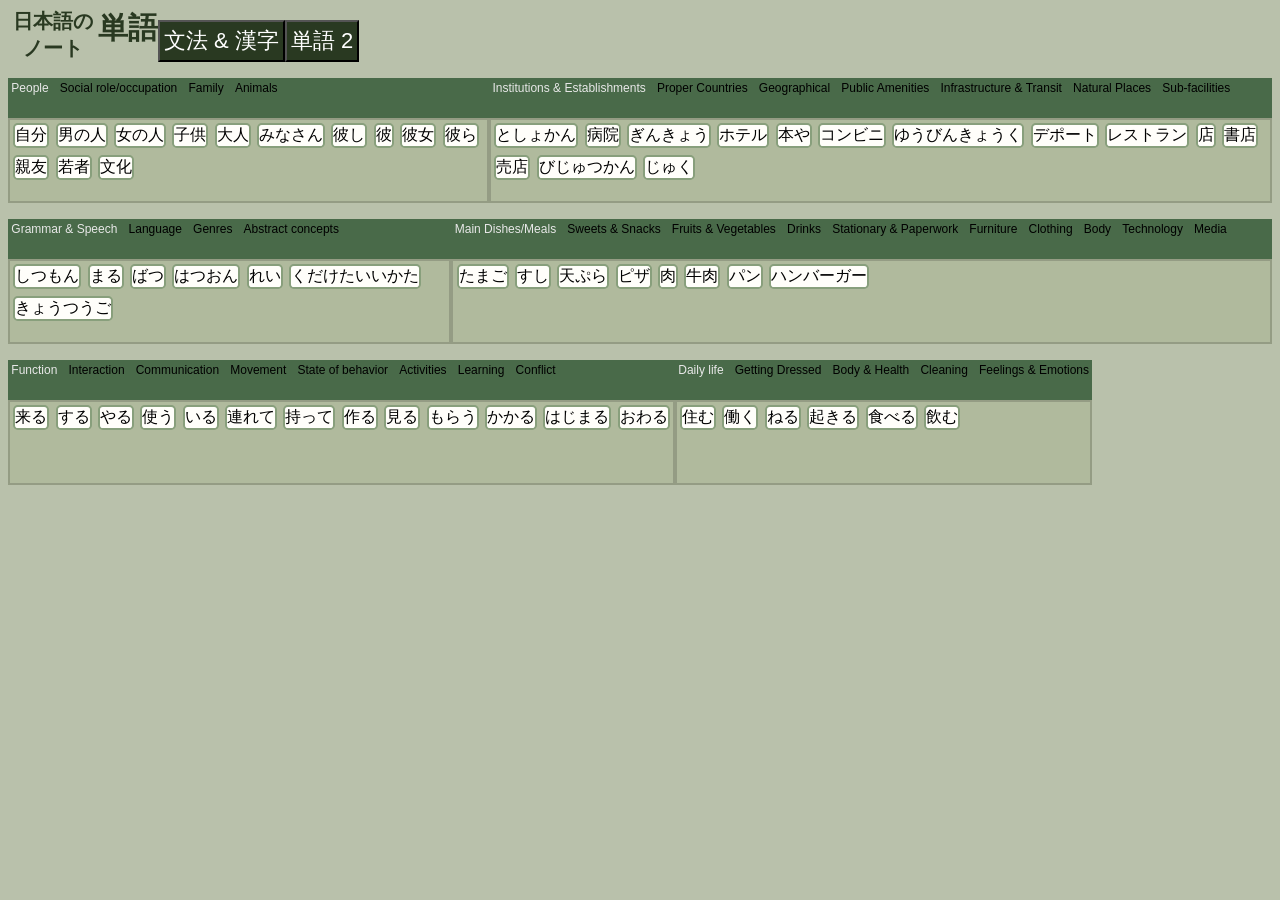
<file: index.html>
<!DOCTYPE html>
<html lang="en">
<head>
    <meta charset="UTF-8">
    <meta name="viewport" content="width=device-width, initial-scale=1.0">
    <title>Tango | Vocab</title>
    <script src="./logic/index.js" type="module"></script>
    <link rel="stylesheet" href="./style.css">

    <link rel="preconnect" href="https://fonts.googleapis.com">
    <link rel="preconnect" href="https://fonts.gstatic.com" crossorigin>
    <link href="https://fonts.googleapis.com/css2?family=Kiwi+Maru&family=Kosugi+Maru&family=M+PLUS+1:wght@100..900&display=swap" rel="stylesheet">
</head>
<body>

<div id="title">
    <h4 class="app inline">日本語<wbr></wbr>の<wbr></wbr>ノート</h4>
    <h1 class="topic inline">単語</h1>
    <div class="flex-row">
    <button class="link">
        <a href="grammarKanji.html">文法 & 漢字</a>
    </button>
    <button class="link">
        <a href="vocab2.html">単語 2</a>
    </button>
    </div>
</div>

<div data-section="vocab" class="flex-row">
    <div class="tab-section">
        <ul class="tabs">
            <li class="tab active" data-path="nouns.people">People</li>
            <li class="tab" data-path="nouns.occupation">Social role/occupation</li>
            <li class="tab" data-path="nouns.family">Family</li>
            <li class="tab" data-path="nouns.animals">Animals</li>

        </ul>
        <div class="destination">

        </div>
    </div>
    <div class="tab-section">
        <ul class="tabs">
            <li class="tab active" data-path="nouns.institutionsEstablishments">Institutions & Establishments</li>
            <li class="tab" data-path="nouns.countries">Proper Countries</li>
            <li class="tab" data-path="nouns.geographicalPlaces">Geographical</li>
            <li class="tab" data-path="nouns.publicAmenitiesPlaces">Public Amenities </li>
            <li class="tab" data-path="nouns.infrastructureTransitPlaces">Infrastructure & Transit</li>
            <li class="tab" data-path="nouns.naturalPlaces">Natural Places</li>
            <li class="tab" data-path="nouns.subPlaces">Sub-facilities</li>


        </ul>

        <div class="destination">

        </div>
    </div>
</div>
<div data-section="vocab" class="flex-row">
    <div class="tab-section">
        <ul class="tabs">
            <li class="tab active" data-path="nouns.metalinguistic">Grammar & Speech</li>
            <li class="tab" data-path="nouns.language">Language</li>
            <li class="tab" data-path="nouns.genres">Genres</li>
            <li class="tab" data-path="nouns.abstract">Abstract concepts</li>
            <li class="tab" data-path="nouns.activities">Activities & Events</li>
            <li class="tab" data-path="nouns.health">Health</li>
        </ul>

        <div class="destination">

        </div>
    </div>
    <div class="tab-section">
        <ul class="tabs">
            <li class="tab active" data-path="nouns.mealsMainDishes">Main Dishes/Meals</li>
            <li class="tab" data-path="nouns.sweetSnacksFood">Sweets & Snacks</li>
            <li class="tab" data-path="nouns.fruitsVegetables">Fruits & Vegetables</li>
            <li class="tab" data-path="nouns.drinks">Drinks</li>
            <li class="tab" data-path="nouns.stationaryPaperwork">Stationary & Paperwork</li>
            <li class="tab" data-path="nouns.householdFurniture">Furniture</li>
            <li class="tab" data-path="nouns.clothingAccessories">Clothing</li>
            <li class="tab" data-path="nouns.body">Body</li>
            <li class="tab" data-path="nouns.technology">Technology</li>
            <li class="tab" data-path="nouns.media">Media</li>
            <li class="tab" data-path="nouns.transportation">Transportation</li>
            <li class="tab" data-path="nouns.school">School</li>
            <li class="tab" data-path="nouns.weather">Weather</li>


        </ul>

        <div class="destination">

        </div>
    </div>
</div>

<div data-section="vocab" class="flex-row">

    <div class="tab-section">
        <ul class="tabs">
            <li class="tab active" data-path="verbs.function">Function</li>
            <li class="tab" data-path="verbs.interactionVerbs">Interaction</li>
            <li class="tab" data-path="verbs.communication">Communication</li>
            <li class="tab" data-path="verbs.movement">Movement</li>
            <li class="tab" data-path="verbs.stateOfBehavior">State of behavior</li>
            <li class="tab" data-path="verbs.commonActionVerbs">Activities</li>
            <li class="tab" data-path="verbs.learning">Learning</li>
            <li class="tab" data-path="verbs.conflictVerbs">Conflict</li>
        </ul>
        <div class="destination">

        </div>
    </div>


    <div class="tab-section">
        <ul class="tabs">
            <li class="tab active" data-path="verbs.dailyRoutine">Daily life</li>
            <li class="tab" data-path="verbs.gettingDressed">Getting Dressed</li>
            <li class="tab" data-path="verbs.healthVerbs">Body & Health</li>
            <li class="tab" data-path="verbs.cleaningVerbs">Cleaning</li>
            <li class="tab" data-path="verbs.feelingVerb">Feelings & Emotions</li>
        </ul>

        <div class="destination">

        </div>
    </div>

</div>


<dialog id="tile-modal">
    <div class="modal-content">
        <div class="modal-header"></div>
        <div class="modal-reading"></div>
        <div class="modal-meaning"></div>
        <div class="modal-notes"></div>
    </div>
</dialog>


</body>
</html>
</file>
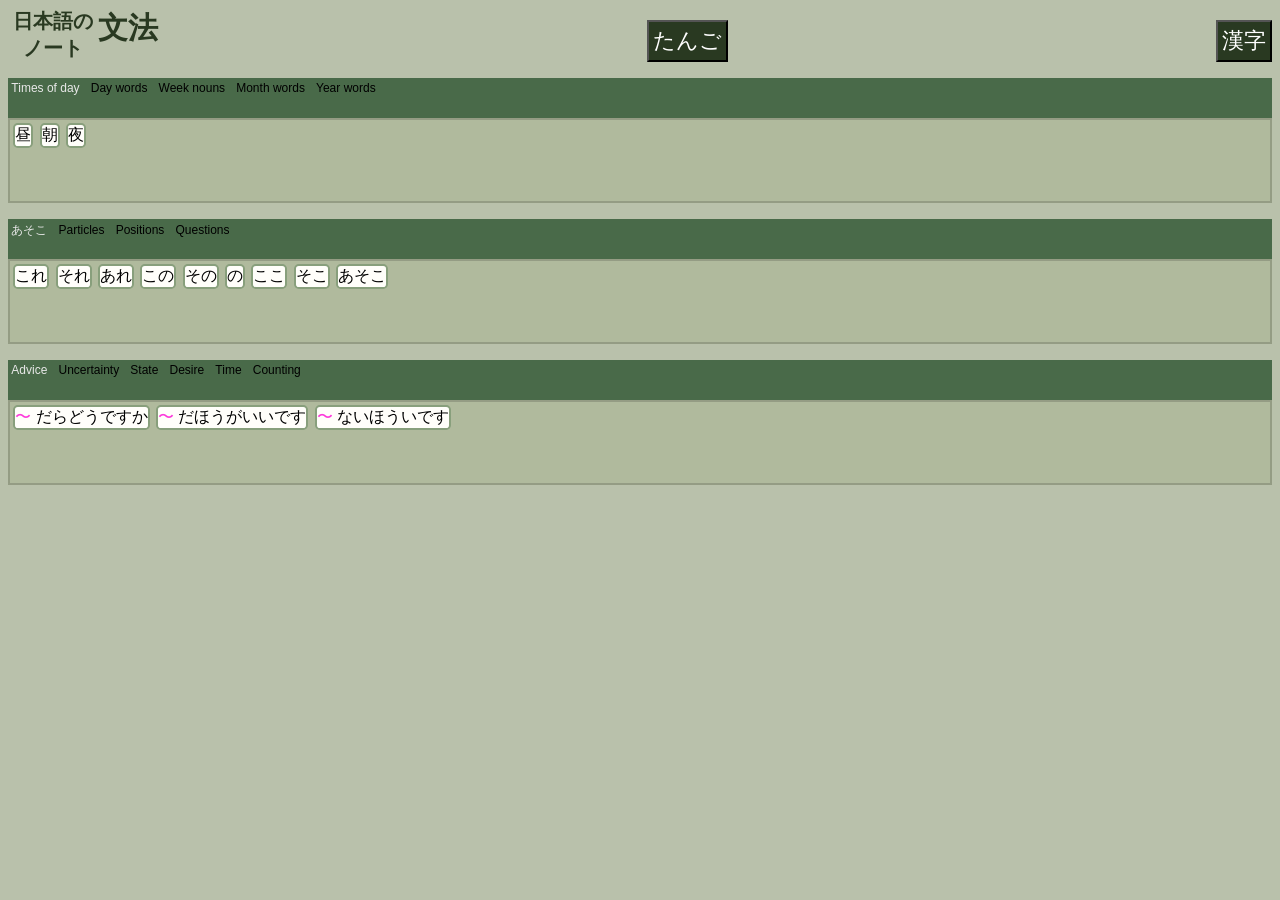
<file: grammar.html>
<!DOCTYPE html>
<html lang="en">
<head>
    <meta charset="UTF-8">
    <meta name="viewport" content="width=device-width, initial-scale=1.0">
    <title>NihongoNoto | Grammar</title>
    <script src="./logic/index.js" type="module"></script>
    <link rel="stylesheet" href="style.css">

    <link rel="preconnect" href="https://fonts.googleapis.com">
    <link rel="preconnect" href="https://fonts.gstatic.com" crossorigin>
    <link href="https://fonts.googleapis.com/css2?family=Kiwi+Maru&family=Kosugi+Maru&family=M+PLUS+1:wght@100..900&display=swap" rel="stylesheet">

</head>
<body data-page="grammar">

<div id="title">
    <h4 class="app inline">日本語<wbr></wbr>の<wbr></wbr>ノート</h4>
    <h1 class="topic inline">文法</h1>
    <button class="link">
        <a href="oldindex.html">たんご</a>

    </button>

    <button class="link">
        <a href="kanji.html">漢字</a>

    </button>

</div>

<div class="wrapper">

<div data-section="vocab">

<div class="tab-section">
    <ul class="tabs">
        <li class="tab active" data-path="time.timeOfDay">Times of day</li>
        <li class="tab" data-path="time.dayTemporalDeixis">Day words</li>
        <li class="tab" data-path="time.weekTemporalDeixis">Week nouns</li>
        <li class="tab" data-path="time.monthTemporalDeixis">Month words</li>
        <li class="tab" data-path="time.yearTemporalDeixis">Year words</li>
    </ul>

    <div id="timeDest" class="destination">

    </div>
</div>
</div>
<div data-section="grammar">

    <div class="tab-section">
        <ul class="tabs">
            <li class="tab active" data-path="general.aSoKo">あそこ</li>
            <li class="tab" data-path="general.particles">Particles</li>
            <li class="tab" data-path="general.positionWords">Positions</li>
            <li class="tab" data-path="general.questionWords">Questions</li>
        </ul>

        <div class="destination">

        </div>

    </div>

<div class="tab-section">
    <ul class="tabs">
        <li class="tab active" data-path="patterns.advicePatterns">Advice</li>
        <li class="tab" data-path="patterns.uncertaintyPatterns">Uncertainty</li>
        <li class="tab" data-path="patterns.statePatterns">State</li>
        <li class="tab" data-path="patterns.desirePatterns">Desire</li>
        <li class="tab" data-path="patterns.timePatterns">Time</li>
        <li class="tab" data-path="patterns.countingPatterns">Counting</li>
    </ul>

    <div class="destination">

    </div>

</div>
</div>
</div>


<dialog id="grammar-modal">
    <div id="grammar-modal-content">
        <div class="top-wrapper">
            <div class="modal-title">Title</div>
            <div class="modal-lesson">Lesson</div>

        </div>
        <div class="bottom-wrapper">
            <div class="modal-format">Format</div>
            <div class="modal-meaning">Meaning</div>
            <div class="modal-follows">
                <span class="innerHeader">Follows...</span> <br>
                <div id="followsWrapper"></div>
            </div>
            <div class="modal-chaining">
                <span class="innerHeader">Can be followed by... / Related patterns</span> <br>
                <div id="chainsWrapper"></div>
            </div>
            <div class="modal-notes"></div>
        </div>
    </div>

</dialog>

<dialog id="tile-modal">
    <div class="modal-content">
        <div class="modal-header"></div>
        <div class="modal-reading"></div>
        <div class="modal-meaning"></div>
        <div class="modal-notes"></div>
    </div>
</dialog>



</body>
</html>
</file>
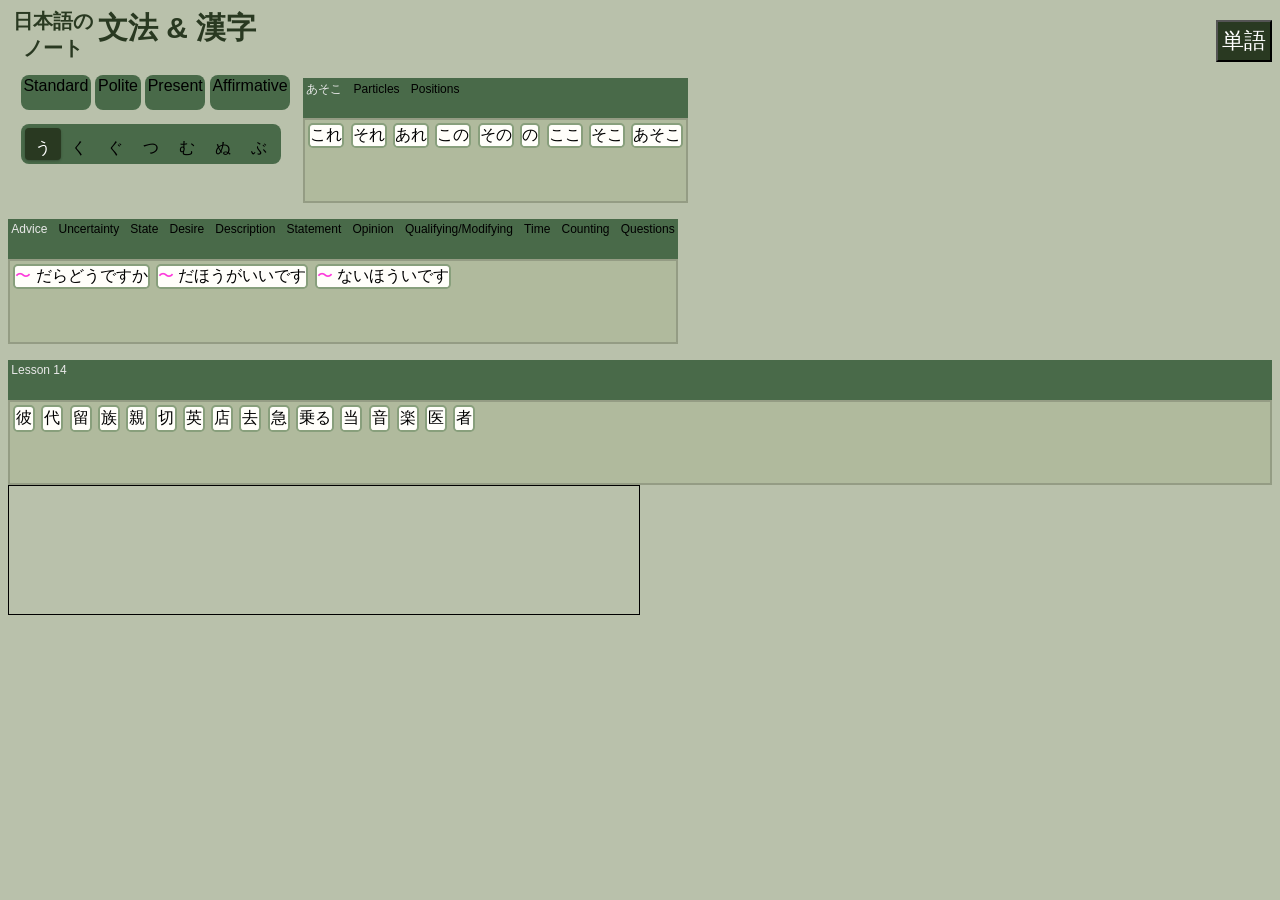
<file: grammarKanji.html>
<!DOCTYPE html>
<html lang="en">
<head>
  <meta charset="UTF-8">
  <meta name="viewport" content="width=device-width, initial-scale=1.0">
  <title>Bunpou & Kanji | Grammar & Kanji</title>
  <script src="./logic/index.js" type="module"></script>
  <link rel="stylesheet" href="./style.css">

  <link rel="preconnect" href="https://fonts.googleapis.com">
  <link rel="preconnect" href="https://fonts.gstatic.com" crossorigin>
  <link href="https://fonts.googleapis.com/css2?family=Kiwi+Maru&family=Kosugi+Maru&family=M+PLUS+1:wght@100..900&display=swap" rel="stylesheet">

</head>
<body>

<div id="title">
  <h4 class="app inline">日本語<wbr></wbr>の<wbr></wbr>ノート</h4>
  <h1 class="topic inline">文法 & 漢字</h1>
  <button class="link">
    <a href="index.html">単語</a>
  </button>
</div>
<div class="flex-row" data-section="grammar">
<div class="other">

  <div class="cycler-component" id="verb-conjugator">
    <div class="conjugator-container">
      <div class="cycler-wrappers">
        <div id="voice-modality" class="cycler">
          <div class="cycle active" data-value="standard">Standard</div>
          <div class="cycle" data-value="potential">Potential</div>
        </div>

        <div id="form" class="cycler">
          <div class="cycle active" data-value="polite">Polite</div>
          <div class="cycle" data-value="short">Short</div>
          <div class="cycle" data-value="te-form">Te-Form</div>
        </div>

        <div id="tense" class="cycler">
          <div class="cycle active" data-value="present">Present</div>
          <div class="cycle" data-value="past">Past</div>
        </div>

        <div id="polarity" class="cycler">
          <div class="cycle active" data-value="affirmative">Affirmative</div>
          <div class="cycle" data-value="negative">Negative</div>
        </div>
      </div>

      <div class="flex">
        <div id="kana-control">
          <div class="segmented-control-kana">
            <button type="button" class="segment active" data-value="u">う</button>
            <button type="button" class="segment" data-value="ku">く</button>
            <button type="button" class="segment" data-value="gu">ぐ</button>
            <button type="button" class="segment" data-value="tsu">つ</button>
            <button type="button" class="segment" data-value="mu">む</button>
            <button type="button" class="segment" data-value="nu">ぬ</button>
            <button type="button" class="segment" data-value="bu">ぶ</button>
          </div>
        </div>

        <div class="conjugator-destination">
          <div class="kana-dest"></div>
          <div class="ending-dest"></div>
        </div>
      </div>
    </div>

  </div>

</div>
  <div class="tab-section">
    <ul class="tabs">
      <li class="tab active" data-path="general.aSoKo">あそこ</li>
      <li class="tab" data-path="general.particles">Particles</li>
      <li class="tab" data-path="general.positionWords">Positions</li>
    </ul>

    <div class="mini-dest destination">

    </div>

  </div>
</div>

<div class="flex-row" data-section="grammar">

  <div class="tab-section">
    <ul class="tabs">
      <li class="tab active" data-path="patterns.advicePatterns">Advice</li>
      <li class="tab" data-path="patterns.uncertaintyPatterns">Uncertainty</li>
      <li class="tab" data-path="patterns.statePatterns">State</li>
      <li class="tab" data-path="patterns.desirePatterns">Desire</li>
      <li class="tab" data-path="patterns.descriptionPatterns">Description</li>
      <li class="tab" data-path="patterns.statementPatterns">Statement</li>
      <li class="tab" data-path="patterns.opinionPatterns">Opinion</li>
      <li class="tab" data-path="patterns.qualifyingPatterns">Qualifying/Modifying</li>
      <li class="tab" data-path="patterns.timePatterns">Time</li>
      <li class="tab" data-path="patterns.countingPatterns">Counting</li>
      <li class="tab" data-path="general.questionWords">Questions</li>
    </ul>

    <div class="med-dest destination">

    </div>
  </div>
</div>


<div data-section="kanji" class="kanji-section ">
  <div class="tab-section">
    <ul class="tabs">
      <li class="tab active" data-path="kanji.l14Kanji">Lesson 14</li>
    </ul>

    <div id="kanji-dest" class="destination"></div>
  </div>

  <div class="showcase">
    <div class="kanji-wrapper">
      <div class="meaning"></div>
      <div class="large-kanji"></div>
      <div class="wrapper">
        <div class="readings"></div>
      </div>
    </div>
    <div class="kanji-dest"></div>
  </div>
</div>



<dialog id="tile-modal">
  <div class="modal-content">
    <div class="modal-header"></div>
    <div class="modal-reading"></div>
    <div class="modal-meaning"></div>
    <div class="modal-notes"></div>
  </div>
</dialog>
<dialog id="grammar-modal">
  <div id="grammar-modal-content">
    <div class="top-wrapper">
      <div class="modal-title">Title</div>
      <div class="modal-lesson">Lesson</div>

    </div>
    <div class="bottom-wrapper">
      <div class="modal-format">Format</div>
      <div class="modal-meaning">Meaning</div>
      <div class="modal-follows">
        <span class="innerHeader">Follows...</span> <br>
        <div id="followsWrapper"></div>
      </div>
      <div class="modal-chaining">
        <span class="innerHeader">Can be followed by... / Related patterns</span> <br>
        <div id="chainsWrapper"></div>
      </div>
      <div class="modal-notes"></div>
    </div>
  </div>

</dialog>

</body>
</html>
</file>
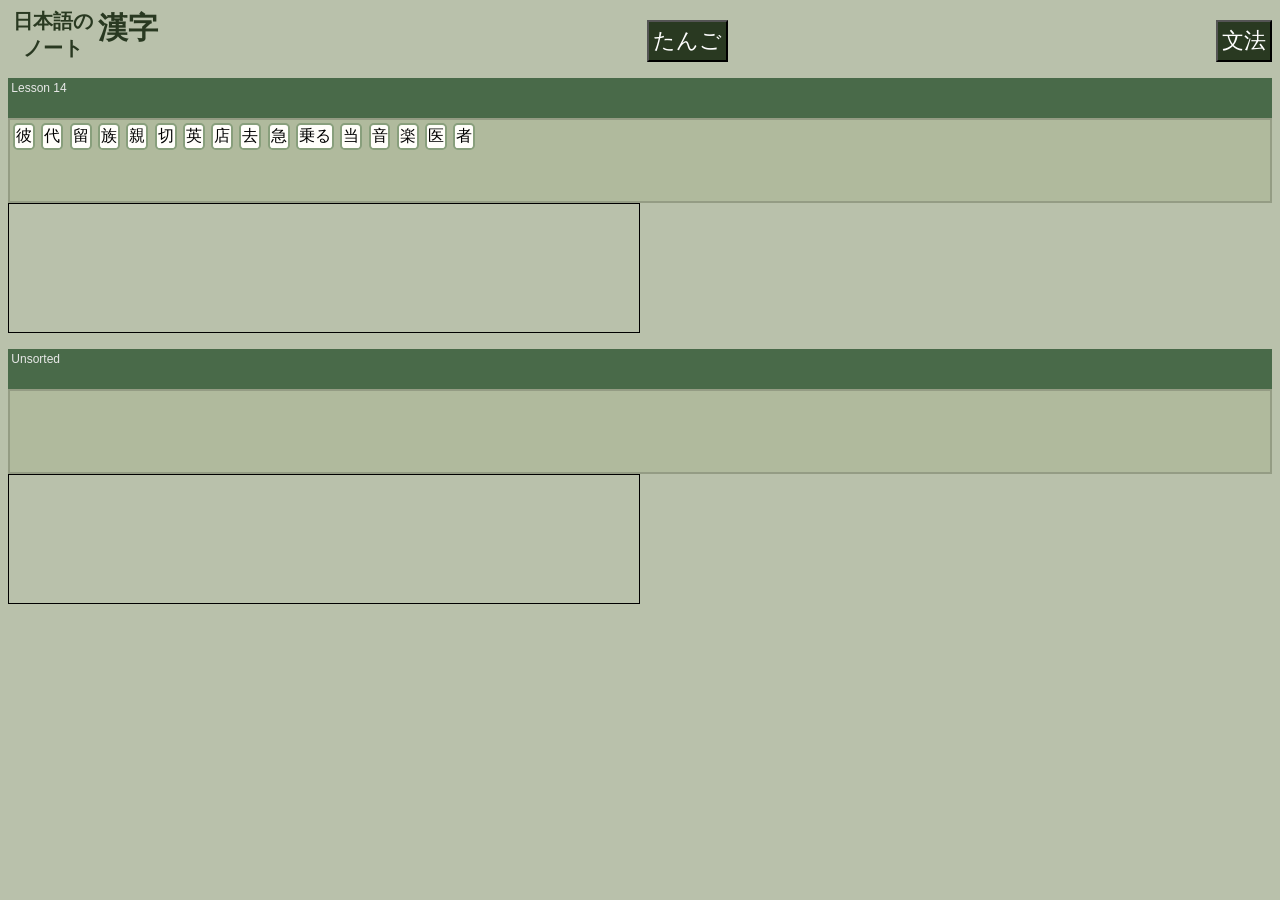
<file: kanji.html>
<!DOCTYPE html>
<html lang="en">
<head>
    <meta charset="UTF-8">
    <meta name="viewport" content="width=device-width, initial-scale=1.0">
    <title>NihongoNoto | Kanji</title>
    <script src="./logic/index.js" type="module"></script>
    <link rel="stylesheet" href="style.css">

    <link rel="preconnect" href="https://fonts.googleapis.com">
    <link rel="preconnect" href="https://fonts.gstatic.com" crossorigin>
    <link href="https://fonts.googleapis.com/css2?family=Kiwi+Maru&family=Kosugi+Maru&family=M+PLUS+1:wght@100..900&display=swap" rel="stylesheet">

</head>
<body data-page="kanji" class="kanji-page">

<div id="title">
    <h4 class="app inline">日本語<wbr></wbr>の<wbr></wbr>ノート</h4>
    <h1 class="topic inline">漢字</h1>
    <button class="link">
        <a href="oldindex.html">たんご</a>

    </button>

    <button class="link">
        <a href="grammar.html">文法</a>

    </button>

</div>


<div data-section="kanji" class="kanji-section">
    <div class="tab-section">
        <ul class="tabs">
            <li class="tab active" data-path="kanji.l14Kanji">Lesson 14</li>
        </ul>

        <div id="kanji-dest" class="destination"></div>
    </div>

    <div class="showcase">
        <div class="kanji-wrapper">
            <div class="meaning"></div>
            <div class="large-kanji"></div>
            <div class="wrapper">
                <div class="readings"></div>
            </div>
        </div>
        <div class="kanji-dest"></div>
    </div>
</div>


<div data-section="kanjiNotes" class="kanji-section">
    <div class="tab-section">
        <ul class="tabs">
            <li class="tab active" data-path="kanji.unsorted">Unsorted</li>
        </ul>

        <div class="destination"></div>
    </div>

    <div class="showcase">
        <div class="kanji-wrapper">
            <div class="meaning"></div>
            <div class="large-kanji"></div>
            <div class="wrapper">
                <div class="readings"></div>
            </div>
        </div>
        <div class="kanji-dest"></div>
    </div>
</div>

<dialog id="tile-modal">
    <div class="modal-content">
        <div class="modal-header"></div>
        <div class="modal-reading"></div>
        <div class="modal-meaning"></div>
        <div class="modal-notes"></div>
    </div>
</dialog>

</body>
</html>
</file>
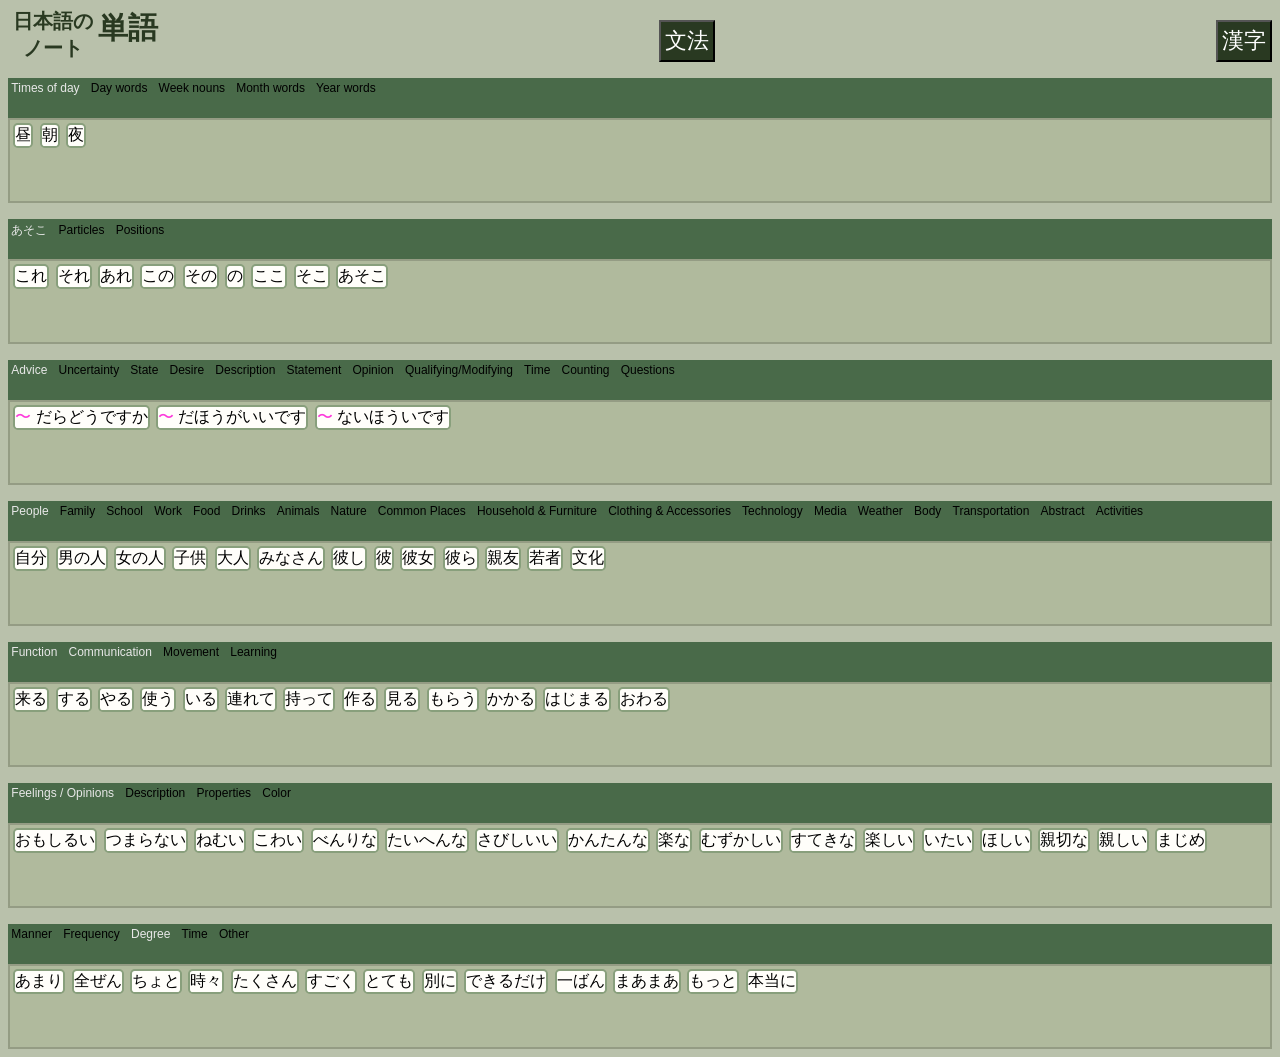
<file: oldindex.html>
<!DOCTYPE html>
<html lang="en">
<head>
    <meta charset="UTF-8">
    <meta name="viewport" content="width=device-width, initial-scale=1.0">
    <title>NihongoNoto | Vocab</title>
    <script src="./logic/index.js" type="module"></script>
    <link rel="stylesheet" href="./style.css">

    <link rel="preconnect" href="https://fonts.googleapis.com">
    <link rel="preconnect" href="https://fonts.gstatic.com" crossorigin>
    <link href="https://fonts.googleapis.com/css2?family=Kiwi+Maru&family=Kosugi+Maru&family=M+PLUS+1:wght@100..900&display=swap" rel="stylesheet">
</head>
<body>

<div id="title">
    <h4 class="app inline">日本語<wbr></wbr>の<wbr></wbr>ノート</h4>
    <h1 class="topic inline">単語</h1>
    <button class="link">
        <a href="grammar.html">文法</a>
    </button>
    <button class="link">
        <a href="kanji.html">漢字</a>
    </button>
</div>


<div class="wrapper">

    <div data-section="vocab">
        <div class="tab-section">
            <ul class="tabs">
                <li class="tab active" data-path="time.timeOfDay">Times of day</li>
                <li class="tab" data-path="time.dayTemporalDeixis">Day words</li>
                <li class="tab" data-path="time.weekTemporalDeixis">Week nouns</li>
                <li class="tab" data-path="time.monthTemporalDeixis">Month words</li>
                <li class="tab" data-path="time.yearTemporalDeixis">Year words</li>
            </ul>
            <div class="mini-dest destination"></div>
        </div>
    </div>
    <div data-section="grammar">
        <div class="tab-section">
            <ul class="tabs">
                <li class="tab active" data-path="general.aSoKo">あそこ</li>
                <li class="tab" data-path="general.particles">Particles</li>
                <li class="tab" data-path="general.positionWords">Positions</li>
            </ul>

            <div class="mini-dest destination">

            </div>

        </div>

        </div>
</div>

<div class="wrapper" data-section="grammar">
    <div class="tab-section">
        <ul class="tabs">
            <li class="tab active" data-path="patterns.advicePatterns">Advice</li>
            <li class="tab" data-path="patterns.uncertaintyPatterns">Uncertainty</li>
            <li class="tab" data-path="patterns.statePatterns">State</li>
            <li class="tab" data-path="patterns.desirePatterns">Desire</li>
            <li class="tab" data-path="patterns.descriptionPatterns">Description</li>
            <li class="tab" data-path="patterns.statementPatterns">Statement</li>
            <li class="tab" data-path="patterns.opinionPatterns">Opinion</li>
            <li class="tab" data-path="patterns.qualifyingPatterns">Qualifying/Modifying</li>
            <li class="tab" data-path="patterns.timePatterns">Time</li>
            <li class="tab" data-path="patterns.countingPatterns">Counting</li>
            <li class="tab" data-path="general.questionWords">Questions</li>
        </ul>

        <div class="med-dest destination">

        </div>
    </div>
</div>

<div data-section="vocab" class="wrapper">

<div class="tab-section">
    <ul class="tabs">
        <li class="tab active" data-path="nouns.people">People</li>
        <li class="tab" data-path="nouns.family">Family</li>
        <li class="tab" data-path="nouns.school">School</li>
        <li class="tab" data-path="nouns.work">Work</li>
        <li class="tab" data-path="nouns.food">Food</li>
        <li class="tab" data-path="nouns.drinks">Drinks</li>
        <li class="tab" data-path="nouns.animals">Animals</li>
        <li class="tab" data-path="nouns.nature">Nature</li>
        <li class="tab" data-path="nouns.commonPlaces">Common Places</li>
        <li class="tab" data-path="nouns.householdFurniture">Household & Furniture</li>
        <li class="tab" data-path="nouns.clothingAccessories">Clothing & Accessories</li>
        <li class="tab" data-path="nouns.technology">Technology</li>
        <li class="tab" data-path="nouns.media">Media</li>
        <li class="tab" data-path="nouns.weather">Weather</li>
        <li class="tab" data-path="nouns.body">Body</li>
        <li class="tab" data-path="nouns.transportation">Transportation</li>
        <li class="tab" data-path="nouns.abstract">Abstract</li>
        <li class="tab" data-path="nouns.activities">Activities</li>
    </ul>

    <div class="destination">

    </div>
</div>

<div class="tab-section">
    <ul class="tabs">
        <li class="tab active" data-path="verbs.function">Function</li>
        <li class="tab active" data-path="verbs.communication">Communication</li>
        <li class="tab" data-path="verbs.movement">Movement</li>
        <li class="tab" data-path="verbs.learning">Learning</li>
    </ul>

    <div class="destination">

    </div>
</div>

</div>
<div data-section="vocab" class="wrapper">

<div class="tab-section">
    <ul class="tabs">
        <li class="tab active" data-path="adjectives.feelingsOpinions">Feelings / Opinions</li>
        <li class="tab" data-path="adjectives.description">Description</li>
        <li class="tab" data-path="adjectives.properties">Properties</li>
        <li class="tab" data-path="adjectives.colors">Color</li>
    </ul>

    <div class="destination">

    </div>
</div>


<div class="tab-section">
    <ul class="tabs">
        <li class="tab" data-path="adverbs.manner">Manner</li>
        <li class="tab" data-path="adverbs.frequency">Frequency</li>
        <li class="tab active" data-path="adverbs.degree">Degree</li>
        <li class="tab" data-path="adverbs.time">Time</li>
        <li class="tab" data-path="adverbs.other">Other</li>
    </ul>

    <div class="destination">

    </div>
</div>
</div>

<dialog id="tile-modal">
    <div class="modal-content">
        <div class="modal-header"></div>
        <div class="modal-reading"></div>
        <div class="modal-meaning"></div>
        <div class="modal-notes"></div>
    </div>
</dialog>
<dialog id="grammar-modal">
    <div id="grammar-modal-content">
        <div class="top-wrapper">
            <div class="modal-title">Title</div>
            <div class="modal-lesson">Lesson</div>

        </div>
        <div class="bottom-wrapper">
            <div class="modal-format">Format</div>
            <div class="modal-meaning">Meaning</div>
            <div class="modal-follows">
                <span class="innerHeader">Follows...</span> <br>
                <div id="followsWrapper"></div>
            </div>
            <div class="modal-chaining">
                <span class="innerHeader">Can be followed by... / Related patterns</span> <br>
                <div id="chainsWrapper"></div>
            </div>
            <div class="modal-notes"></div>
        </div>
    </div>

</dialog>

</body>
</html>
</file>
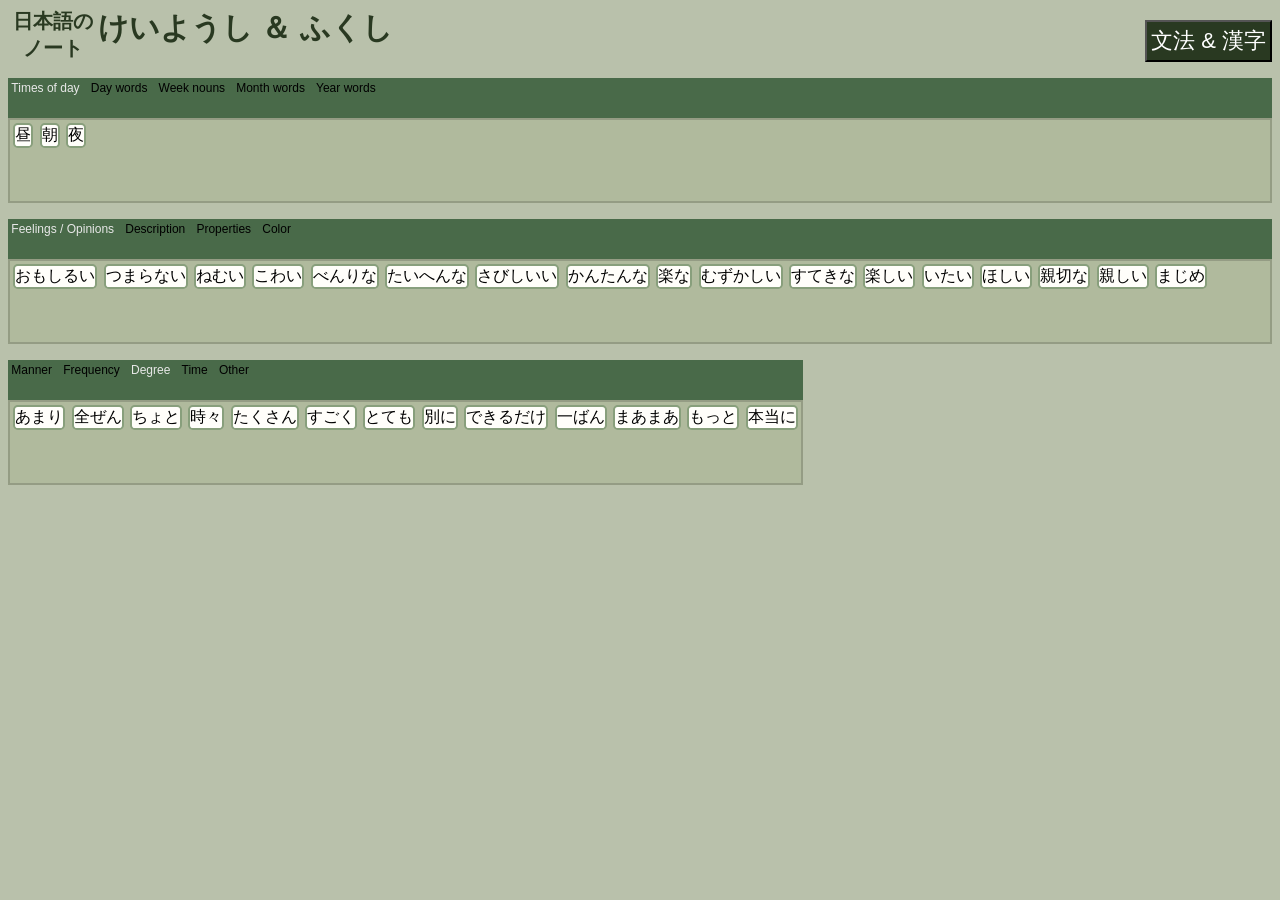
<file: vocab2.html>
<!DOCTYPE html>
<html lang="en">
<head>
  <meta charset="UTF-8">
  <meta name="viewport" content="width=device-width, initial-scale=1.0">
  <title>Tango | Vocab</title>
  <script src="./logic/index.js" type="module"></script>
  <link rel="stylesheet" href="./style.css">

  <link rel="preconnect" href="https://fonts.googleapis.com">
  <link rel="preconnect" href="https://fonts.gstatic.com" crossorigin>
  <link href="https://fonts.googleapis.com/css2?family=Kiwi+Maru&family=Kosugi+Maru&family=M+PLUS+1:wght@100..900&display=swap" rel="stylesheet">
</head>
<body>

<div id="title">
  <h4 class="app inline">日本語<wbr></wbr>の<wbr></wbr>ノート</h4>
  <h1 class="topic inline">けいようし ＆ ふくし</h1>
  <button class="link">
    <a href="grammar.html">文法 & 漢字</a>
  </button>
</div>

<div data-section="vocab">
  <div class="tab-section">
    <ul class="tabs">
      <li class="tab active" data-path="time.timeOfDay">Times of day</li>
      <li class="tab" data-path="time.dayTemporalDeixis">Day words</li>
      <li class="tab" data-path="time.weekTemporalDeixis">Week nouns</li>
      <li class="tab" data-path="time.monthTemporalDeixis">Month words</li>
      <li class="tab" data-path="time.yearTemporalDeixis">Year words</li>
    </ul>
    <div class="mini-dest destination"></div>
  </div>
</div>

<div data-section="vocab">
  <div class="tab-section">
    <ul class="tabs">
      <li class="tab active" data-path="adjectives.feelingsOpinions">Feelings / Opinions</li>
      <li class="tab" data-path="adjectives.description">Description</li>
      <li class="tab" data-path="adjectives.properties">Properties</li>
      <li class="tab" data-path="adjectives.colors">Color</li>
    </ul>

    <div class="destination">

    </div>
  </div>

</div>



<div data-section="vocab" class="flex-row">
  <div class="tab-section">
    <ul class="tabs">
      <li class="tab" data-path="adverbs.manner">Manner</li>
      <li class="tab" data-path="adverbs.frequency">Frequency</li>
      <li class="tab active" data-path="adverbs.degree">Degree</li>
      <li class="tab" data-path="adverbs.time">Time</li>
      <li class="tab" data-path="adverbs.other">Other</li>
    </ul>

    <div class="destination">

    </div>
  </div>
</div>

<dialog id="tile-modal">
  <div class="modal-content">
    <div class="modal-header"></div>
    <div class="modal-reading"></div>
    <div class="modal-meaning"></div>
    <div class="modal-notes"></div>
  </div>
</dialog>


</body>
</html>
</file>
<file: style.css>
* {

    box-sizing: border-box;

    --main-font-family: Zen Kaku Gothic New, sans-serif;
    --jpn-font-size: 18px;

    --quick-access-font-size: 0.711em;
    --conjugator-result-font-size: 40px;
    --inspector-font-size: 1.5em;
    --reading-font-size: 0.7em;
    --meaning-font-size: 0.95em;


    --light-bg-color: #f3f0e8;
    --light-neutral-color: #fffbf2;
    --dark-accent-color: #293921;

    --primary-color: #b9c1ab;;
    --secondary-color: #496a49;

}

.flex-row {
    display: flex;
}

body {
    font-family: var(--main-font-family), sans-serif;
    background-color: var(--primary-color);
}

#title {
    margin: 0;

    height: fit-content;
    display: flex;

    .app {
        text-wrap: wrap;
        text-align: center;
        font-size: 20px;
        background-color: var(--primary-color);
        color: var(--dark-accent-color);
        width: 90px;
    }

    .topic {
        font-size: 30px;
        color: var(--dark-accent-color);

    }

    .inline {
        margin: 0;
        display: inline-block;
    }

    button {
        background-color: var(--dark-accent-color);
        width: fit-content;
        height: fit-content;
        padding: 0.3em;
        align-self: flex-end;
        margin-left: auto;

    }
    a {
        text-decoration: none;
        word-break: auto-phrase;
        color: white;
        font-size: 22px;
    }

}


/*  ============= TILE STYLING ============= */

.tile, .kanji-tile {
    display: inline-block;
    border: 0.14em solid #889f7c;
    border-radius: 0.3em;
    margin: 0.2em;
    text-wrap: nowrap;
    font-size: 16px;
    height: fit-content;
    font-weight: 430;
    background-color: #fffefa;
}
.kanji-tile {
    padding: 0.06em;
    font-size: 16px;
    height: fit-content;

}

.highlight {
    color: #fd3adb;
}


/*  ============= TAB STYLING ============= */

.tabs {
    list-style: none;
    padding: 0;
    cursor: pointer;
    flex-wrap: wrap;
    background-color: var(--secondary-color);
    height: 40px;
    overflow: scroll;
    margin-bottom: auto;

    li {
        display: inline-block;
        height: 32px;
        width: fit-content;
        text-wrap: wrap;
        margin: 0.18em;

        text-decoration: none;
        color: #000000;
        padding: 0.1em;
        transition: all .2s ease-in-out;
        font-size: 12px;
    }

}

.tab.active {
        background-color: var(--secondary-color);
    color: #e8e8e8;
}

.tab:hover {
    background: var(--dark-accent-color);
    color: white;

}
.tab-section {
    display: flex;
    flex-direction: column;
    gap: 0;
}
.tab-section .destination {
    border: 2px solid rgba(0, 0, 0, 0.16);
    height: 85px;
    overflow: scroll;
    background-color: #b0ba9d;
}

.wrapper {

}

.segmented-control-kana {
    display: inline-flex;
    background-color: var(--secondary-color);
    padding: 4px;
    border-radius: 0.5em;
    text-wrap: nowrap;
    height: 40px;
}

.segmented-control-kana {
    .segment {
        font-size: 16px;
    }
}
.segment {
    background: transparent;
    border: none;
    padding: 10px 10px;
    font-size: 12px;
    font-weight: 500;
    color: black;
    cursor: pointer;
    border-radius: 4px;
    transition: all 0.2s ease;
}

.segment.active {
    background-color: var(--dark-accent-color);
    color: white;
    box-shadow:  0 1px 3px rgba(0, 0, 0, 0.12), 0 1px 2px rgba(0, 0, 0, 0.15);
}


.conjugator-container {
    display: flex;
    flex-direction: column;
    margin: 0.8em;
    gap: 0.9em;

    .conjugator-inner-wrapper {
        display: flex;
        gap: 0.3em;

        .segmented-control-kana {
            overflow: scroll;
            max-width: 150px;
        }

        .destination {
            display: flex;
            font-size: 1.42em;
        }
    }
}
/* ============== CYCLER STYLING ==========*/
.cycler {
    display: inline-block;
    border: 1px solid transparent;
    background-color: var(--secondary-color);
    border-radius: 0.5em;
    width: fit-content;
    height: 35px;
    padding: 0.1em;
    justify-content: center;
    align-items: center;

}
.cycler:hover {
    background-color: var(--dark-accent-color);
    color: white;
}
.cycle {
    display: none;
}
.cycle.active {
    display: inline-block;
}

.cycler-component .destination {
    display: inline-block;
}

/*  ============= MODAL STYLING ============= */
#tile-modal, #grammar-modal {
    z-index: 100;
    border-radius: 0.5em;
    justify-content: center;
    align-items: center;
    overflow: hidden;
    border: none;
    width: 70%;
    height: 50%;
}

#grammar-modal {
    height: 70%;
    width: 80%;
}
#tile-modal::backdrop, #grammar-modal::backdrop {
    background-color: rgba(0, 0, 0, 0.5);
}

#tile-modal:focus, #grammar-modal:focus, #grammar-modal:focus {
    outline: 10px solid #b0ba9d;

}

.modal-content {
    display: flex;
    flex-direction: column;
    gap: 0.3em;
    font-size: 20px;
}

.modal-header {
    font-size: 40px;

    @media (max-width: 600px) {
        font-size: 40px;
        text-wrap: nowrap;
    }
}

#grammar-modal {
    overflow-y: scroll;
}

#grammar-modal-content {
    display: flex;
    flex-direction: column;
    gap: 0.3em;
    overflow: scroll;

    /* row start / col start / row end / col end*/

    .top-wrapper {
        display: flex;
        font-size: 25px;
        border-bottom: 3px solid rgba(0, 0, 0, 0.06);
        gap: 0.3em;
    }

    .bottom-wrapper {
        display: flex;
        flex-direction: column;
        gap: 0.7em;
        font-size: 16px;
    }


    .modal-title {
        flex: 4;
    }

    .modal-lesson {
        flex: 1;
    }

    .modal-notes {
        font-size: 14px;
    }

    .modal-follows {
        display: flex;
        flex-direction: column;
        font-size: 14px;

        .inline {
            display: inline-block;
            text-wrap: nowrap;

        }

        #followsWrapper {
            gap: 0.2em;
        }

    }


}


.format-styling {
    color: deeppink;
    font-weight: bold;
}

.innerHeader {
    font-weight: bold;
    display: block;
    font-size: 20px;
}

/* =============== KANJI BOX STYLING  ============= */
.showcase {
    border: 1px solid black;
    width: 50%;
    min-height: 130px;
    max-height: 130px;
    display: flex;
    padding: 0.5em;
    overflow: hidden;

    .large-kanji {
        font-size: 35px;
        text-align: center;
    }

    .meaning {
        text-align: center;
        line-break: auto;
        white-space: wrap;
        font-size: 10px;
        margin-bottom: auto;
    }
    .wrapper {
        display: flex;
        flex-direction: column;
        font-size: 13px;
        gap: 0.5em;

        .readings {
            display: grid;
            grid-template-columns: 1fr 1fr ;
            gap: 0.2em;
            text-align: center;
            font-size: 14px;
           height: 40px;
            overflow: scroll;
        }

        span {
            border: 0.1em solid rgba(0, 0, 0, 0.1);
            padding: 0.08em;
            height: fit-content;
        }


    }

}

.active-kanji {
    background-color: var(--dark-accent-color);
    color: var(--light-bg-color)

}


/*  ============= RESPONSIVE STYLING ============= */

/* For half of a laptop scree, looks okay for full screen too*/
@media (min-width: 400px) and (max-height: 800px) {


    #title {
        font-size: 20px;

        .app {
            font-size: 15px;
            word-break: auto-phrase;
            width: 70px;
        }

        .topic {
            font-size: 20px;
        }

        button {
            background-color: var(--dark-accent-color);
            width: 50px;
            height: 50px;
            padding: 0.2em;
            align-self: flex-end;
            margin-left: auto;
            overflow: hidden;

        }
        a {
            text-decoration: none;
            word-break: auto-phrase;
            color: white;
            font-size: 16px;

        }

    }

    .tile {
        font-size: 16px;

    }

    .kanji-tile {
        font-size: 16px;

    }


    .tabs {
        height: 60px;
        overflow: scroll;


        li {
            height: 14px;
            width: fit-content;
            text-wrap: wrap;
            font-size: 12px;
        }

    }

    .tab-header {
        font-size: 12px;
        margin: 0;
    }

    .tab-section {
        .destination {
            border: 1px solid rgba(0, 0, 0, 0.16);
            min-height: 130px;
            height: 130px;
            max-height: 130px;
            overflow: scroll;

        }
    }

    .tab-section {
        .mini-dest {

            min-height: 65px;
            height: 65px;
            max-height: 65px;
        }
    }

    .tab-section {
        .med-dest {
            min-height: 80px;
            max-height: 80px;
        }
    }

    .flex-row {
        div {
            flex: 1;
        }

    }

    .conjugator-container {
        margin: 0.1em;
        gap: 0.2em;

       .conjugator-destination {
           display: flex;
           gap: 0;
       }
        .kana-dest, .ending-dest {
            margin: 0;
        }
    }

    .segmented-control-kana {
        .segment {
            font-size: 12px;
        }
    }

    .cycler {
        height: fit-content;

        font-size: 16px;
    }

    .cycle {
        font-size: 13px;
    }
    .kanji-section {
        .tabs {
            height: 30px;
        }

        .tab-section .destination {
            min-height: 80px;
            max-height: 70px;
        }
    }


    #tile-modal {
        width: 80%;
        height: 50%;

        .modal-content {
            display: flex;
            flex-direction: column;
            gap: 1em;
            font-size: 20px;
        }

        .modal-header {
            font-size: 50px;

        }

    }

    #grammar-modal {
        height: 80%;
        width: 60%;
    }
    #grammar-modal-content {
        .top-wrapper {
            display: flex;
            font-size: 20px;
            gap: 0.1em;
        }

        .bottom-wrapper {
            gap: 0.2em;
            font-size: 15px;
        }



        .modal-notes {
            font-size: 16px;
        }

        .modal-follows {
            font-size: 12px;

            #followsWrapper {
                gap: 0.8em;
                overflow: scroll
            }

        }
    }

    .innerHeader {

        font-weight: bold;

        font-size: 14px;
        margin-bottom: 0;
    }

    .flex {
        display: flex;
        flex-direction: column;
    }

    .kanji-section {
        width: 100%;
        padding: 0.5em;

        .showcase {
            width: 100%;
        }

        .large-kanji {
            font-size: 30px;
        }

        .wrapper {
            font-size: 8px;
            gap: 0.5em;

            .readings {
                gap: 0.2em;
                text-align: center;
            }

            span {
                border: 0.1em solid rgba(0, 0, 0, 0.1);
                padding: 0.08em;
            }
        }

    }

    .kanji-dest {
        min-height: 60px;
        max-height: 60px;
    }

}
</file>
